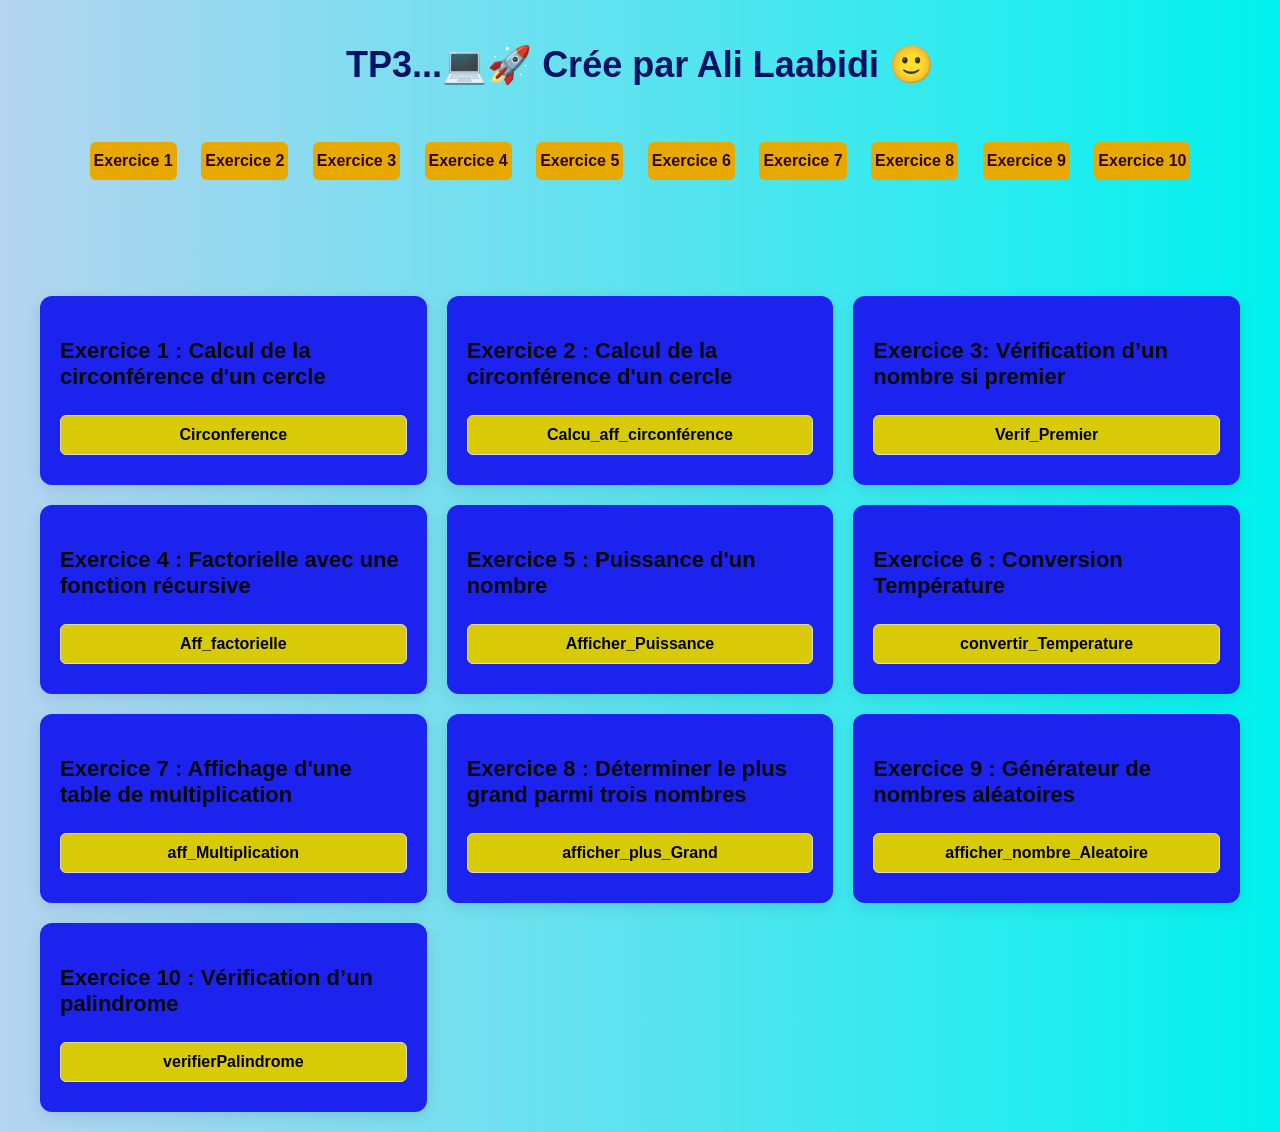
<file: index.html>
<!DOCTYPE html>
<html lang="fr">
<head>
    <meta charset="UTF-8">
    <meta name="viewport" content="width=device-width, initial-scale=1.0">
    <title>TP3_JavaScript  </title>
    <link rel="stylesheet" href="style.css">
</head>
<body>
    <header>
        <h1>TP3...💻🚀 Crée par Ali Laabidi 🙂 </h1>
        <nav class="navbar">
            <ul>
                <li><a href="#exercice1">Exercice 1</a></li>
                <li><a href="#exercice2">Exercice 2</a></li>
                <li><a href="#exercice3">Exercice 3</a></li>
                <li><a href="#exercice4">Exercice 4</a></li>
                <li><a href="#exercice5">Exercice 5</a></li>
                <li><a href="#exercice6">Exercice 6</a></li>
                <li><a href="#exercice7">Exercice 7</a></li>
                <li><a href="#exercice8">Exercice 8</a></li>
                <li><a href="#exercice9">Exercice 9</a></li>
                <li><a href="#exercice10">Exercice 10</a></li>
            </ul>
        </nav>
    </header>

    
    <div class="exercices-container">
        <!-- Exercice 1 -->
        <div class="exercice" id="exercice1">
            <h3>Exercice 1 : Calcul de la circonférence d'un cercle</h3> 
            <input type="button" value="Circonference" onclick="Calcul_Circonference()">
        </div>

        <!-- Exercice 2 -->
        <div class="exercice" id="exercice2">
            <h3>Exercice 2 : Calcul de la circonférence d'un cercle</h3>
            <input type="button" value="Calcu_aff_circonférence" onclick="calculerEtAfficher()">
        </div>

        <!-- Exercice 3 -->
        <div class="exercice" id="exercice3">
            <h3>Exercice 3: Vérification d’un nombre si premier </h3>
            <input type="button" value="Verif_Premier" onclick="verifierPremier()">
        </div>

        <!-- Exercice 4 -->
        <div class="exercice" id="exercice4">
            <h3>Exercice 4 : Factorielle avec une fonction récursive</h3>
            <input type="button" value="Aff_factorielle" onclick="Aff_factorielle()">
        </div>

         <!-- Exercice 5 -->
         <div class="exercice" id="exercice5">
            <h3>Exercice 5 : Puissance d'un nombre</h3>
            <input type="button" value="Afficher_Puissance" onclick="AfficherPuissance()">
        </div>

        <!-- Exercice 6 -->
        <div class="exercice" id="exercice6">
            <h3>Exercice 6 : Conversion Température</h3>
            <input type="button" value="convertir_Temperature" onclick="convertirTemperature(6)">
        </div>

        <!-- Exercice 7 -->
        <div class="exercice" id="exercice7">
            <h3>Exercice 7 : Affichage d'une table de multiplication</h3>
            <input type="button" value="aff_Multiplication" onclick="aff_Multiplication(7)">
        </div>

        <!-- Exercice 8 -->
        <div class="exercice" id="exercice8">
            <h3>Exercice 8 : Déterminer le plus grand parmi trois nombres</h3>
            <input type="button" value="afficher_plus_Grand" onclick="afficher_plus_Grand(7)">
        </div>

        <!-- Exercice 9 -->
        <div class="exercice" id="exercice9">
            <h3>Exercice 9 : Générateur de nombres aléatoires</h3>
            <input type="button" value="afficher_nombre_Aleatoire" onclick="afficher_nombre_Aleatoire(7)">
        </div>

        <!-- Exercice 10 -->
        <div class="exercice" id="exercice10">
            <h3>Exercice 10 : Vérification d’un palindrome</h3>
            <input type="button" value="verifierPalindrome" onclick="verifierPalindrome(7)">
        </div>

    </div>
    

    <script src="controle.js"></script>
</body>
</html>
</file>
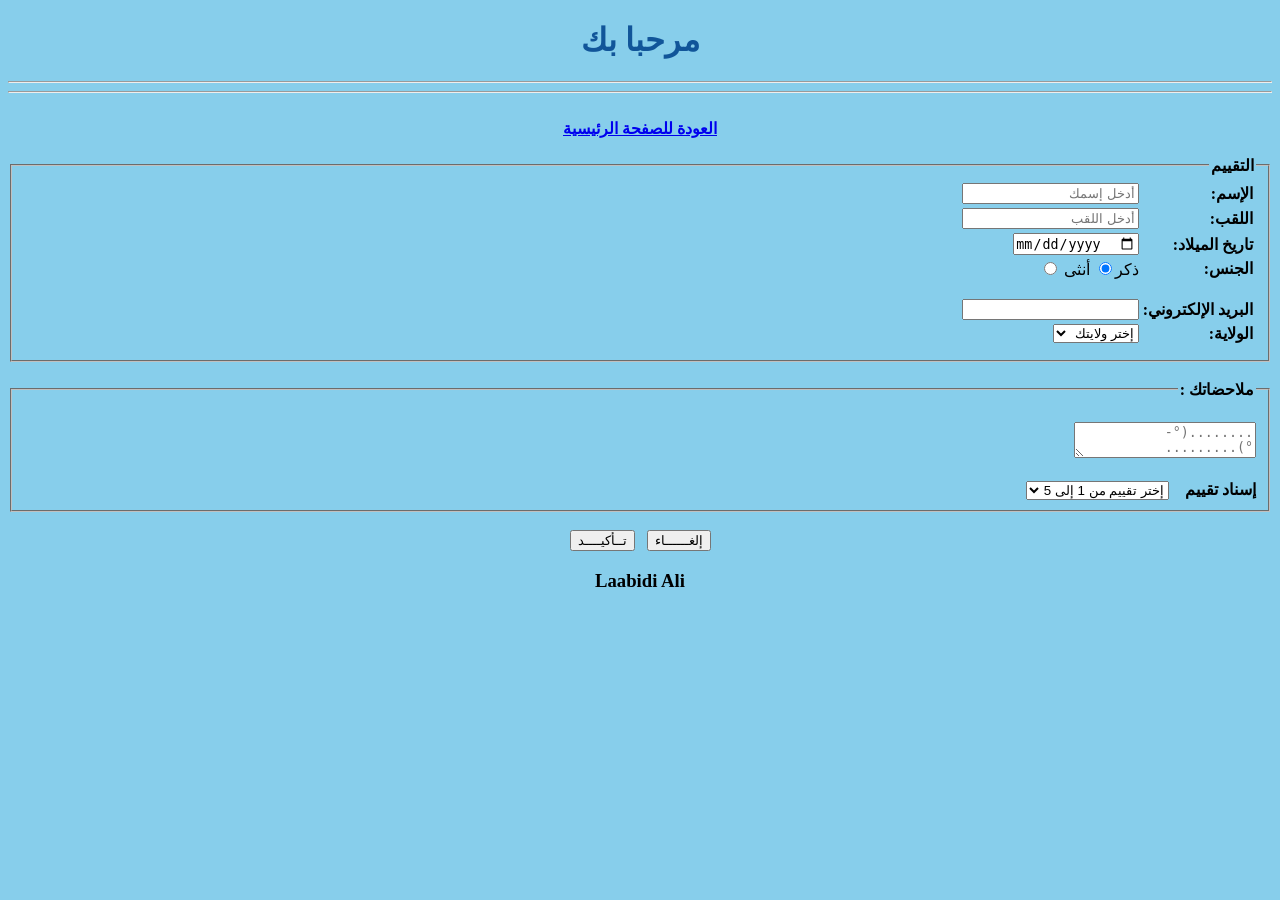
<file: evaluation.html>
<!doctype html>
<html lang="ar" dir="rtl">
<head>
<meta charset="utf-8">
<title>evaluation</title>

</head>

<body id="bod" class="bod" bgcolor="skyblue">
	<center><h1><font color="#115599">مرحبا بك </font></h1></center>
    <hr><hr><br>
    <nav>
       <b> <center><a href="index.html">العودة للصفحة الرئيسية</a></center></b>
    </nav>
   <br>

	<div>
        <form>
            <fieldset>
               <legend><b>التقييم</b></legend>
                <table>
                    <tr> 
                         <td><label><b>الإسم:</b></label></td>
                         <td><input type="text"id="pre" placeholder="أدخل إسمك"> </td>
                      
                        
                    </tr>
                    <tr>
                        <td><label><b>اللقب:</b></label></td>
                        <td><input type="text"id="nom" placeholder="أدخل اللقب"> </td>
                        
                    </tr>
                    <tr>
                        <td><label><b>تاريخ الميلاد:</b></label></td>
                        <td><input type="date" id="dn"></td>
                    </tr>
                    <tr>
                        <td><B>الجنس:</B></p>
                        </td>
                        <td>ذكر<input
                        type="radio" checked name="g1" value="1"> أنثى
                        <input type="radio"
                        name="g1" value="2"></p>
                        </td>
                    </tr>
                    <tr>
                        <td><label><B>البريد الإلكتروني:</B></label></td>
                        <td><input type="email" id="email"></td>
                    </tr>
                    
                    
                    <tr>
                        <td><label><b>الولاية:</b></label></td>
                        <td><b><select name="gov" id="gov">
                        
                            <option value="Tunis">إختر    ولايتك</option>
                            <option value="Tunis">تونس </option>
                            <option value="Tunis">بنزرت </option>
                            <option value="Tunis">أريانة </option>
                            <option value="Tunis">بن عروس </option>
                            <option value="Tunis">منوبة </option>
                            <option value="Tunis">نابل </option>
                            <option value="Tunis">زغوان </option>
                            <option value="Tunis">سليانة </option>
                            <option value="Tunis">باجة </option>
                            <option value="Tunis">جندوبة </option>
                            <option value="Tunis">القصرين </option>
                            <option value="Tunis">الكاف </option>
                            <option value="Tunis">سوسة </option>
                            <option value="Tunis">المنستير </option>
                            <option value="Tunis">المهدية </option>
                            <option value="Tunis">صفاقس </option>
                             <option value="Tunis">القيروان </option>
                            <option value="Tunis">سيدي بوزيد </option>
                            <option value="Tunis">قابس </option>
                            <option value="Tunis">قفصة </option>
                            <option value="Tunis">مدنين </option>
                            <option value="Tunis">قبلي </option>                      
                            <option value="Tunis">توزر </option>
                             <option value="Tunis">تطاوين </option>                                         
                            </select></b></td>
                    </tr>
                   
                    <tr><td></td>
                
                    </tr>	
           
    
                </table>
            
        </fieldset>
    <br>
		<fieldset class="fieldset2"><legend><b>ملاحضاتك :</b> </legend>
			<br>
            <textarea class="txt" placeholder="........(°-°)........." id="textarea"></textarea>
            <br><br>
            <b>
                إسناد تقييم
            </b>
            &nbsp;&nbsp;
                <select>
                    <option>إختر تقييم من 1 إلى 5</option>
                    <option>1</option>
                    <option>2</option>
                    <option>3</option>
                    <option>4</option>
                    <option>5</option>
                
                </select>
            
        </fieldset><br>
        <center>
        <input type="reset" class="bt" value="إلغــــــاء" >
        &nbsp;
        <input type="button" value="تــأكيــــد" calss='bt'>
        
    </center>

	</form>
    
<footer><center><h3>Laabidi Ali</h3></center></footer>
</body>
</html>
</file>
<file: style.css>
body {
    font-family: 'Inter', Arial, sans-serif;
    background: linear-gradient(to right, #b5d4f0, #01f2ee);
    color: #333333;
    margin: 0;
    padding: 20px;
}

h1 {
    text-align: center;
    color: #001263;
    font-size: 36px;
    margin-bottom: 30px;
}

.navbar {
    padding: 10px 0;
    margin-bottom: 90px;
    text-align: center;
}

.navbar ul {
    list-style-type: none;
    padding: 0;
}

.navbar ul li {
    display: inline;
    margin: 0 10px;
}

.navbar ul li a {
    display: inline-block;
    padding: 10px 4px;
    text-decoration: none;
    background-color: #e7a900;
    color: #2e0606;
    font-size: 16px;
    border-radius: 6px;
    font-weight: bold;
    text-align: center;
    transition: background-color 0.3s ease, transform 0.3s ease;
}

.navbar ul li a:hover {
    color: #ffffff;
}

.exercices-container {
    display: grid;
    grid-template-columns: repeat(auto-fit, minmax(300px, 1fr));
    gap: 20px;
    max-width: 1200px;
    margin: 0 auto;
}

.exercice {
    background-color: #1c23ef;
    padding: 20px;
    border-radius: 12px;
    box-shadow: 0px 4px 15px rgba(0, 0, 0, 0.1);
    transition: transform 0.3s ease, box-shadow 0.3s ease;
}

.exercice:hover {
    transform: translateY(-5px);
    box-shadow: 0px 8px 25px rgba(0, 0, 0, 0.15);
}

h3 {
    color: #090909;
    font-size: 22px;
    margin-bottom: 15px;
}

p {
    font-size: 16px;
    color: #ffffff;
    line-height: 1.6;
}

input[type="button"] {
    width: 100%;
    padding: 10px;
    margin: 10px 0px;
    border: 1px solid #ddd;
    border-radius: 6px;
    font-size: 16px;
    background: #d8ca06;
    color: #000000;
    cursor: pointer;
    font-weight: 600;
    transition: all 0.3s ease;
}

input[type="button"]:hover {
    background: #ff1717;
    transform: scale(1.02);
}

@media (max-width: 768px) {
    .exercices-container {
        grid-template-columns: 1fr;
    }
}
</file>
